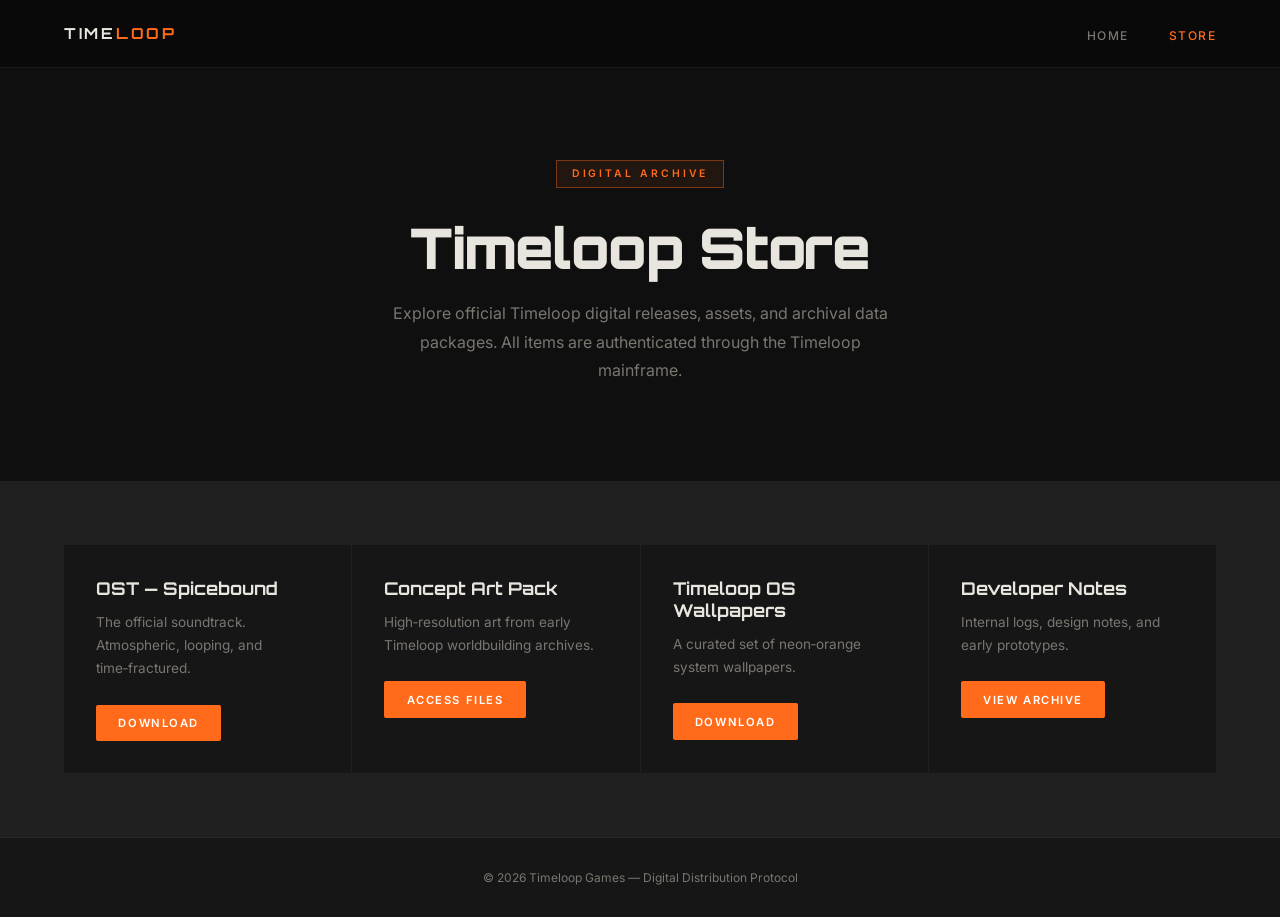
<file: index.html>
<!DOCTYPE html>
<html lang="en">
<head>
<meta charset="UTF-8">
<meta name="viewport" content="width=device-width, initial-scale=1.0">
<title>Timeloop Store | Digital Archive</title>

<link rel="preconnect" href="https://fonts.googleapis.com">
<link href="https://fonts.googleapis.com/css2?family=Orbitron:wght@400;700;900&family=Inter:wght@300;400;500;600&display=swap" rel="stylesheet">

<style>
  *, *::before, *::after { margin: 0; padding: 0; box-sizing: border-box; }

  :root {
    --bg: #0F0F0F;
    --bg-2: #161616;
    --bg-3: #1E1E1E;
    --border: rgba(255,255,255,0.07);
    --text: #E8E4DE;
    --muted: #7A7670;
    --orange: #FF6B1A;
    --orange-g: rgba(255,107,26,0.08);
  }

  body {
    font-family: 'Inter', sans-serif;
    background: var(--bg);
    color: var(--text);
    overflow-x: hidden;
  }

  /* NAV */
  nav {
    position: fixed; top: 0; left: 0; right: 0;
    height: 68px; padding: 0 4rem;
    display: flex; align-items: center; justify-content: space-between;
    background: rgba(10,10,10,0.88); backdrop-filter: blur(16px);
    border-bottom: 1px solid var(--border);
    z-index: 100;
  }
  .nav-logo {
    font-family: 'Orbitron', sans-serif;
    font-size: 0.95rem; font-weight: 700;
    letter-spacing: 0.18em; text-decoration: none;
    color: var(--text);
  }
  .nav-logo span { color: var(--orange); }
  .nav-links { display: flex; gap: 2.5rem; list-style: none; }
  .nav-links a {
    font-size: 0.75rem; font-weight: 500;
    letter-spacing: 0.12em; text-transform: uppercase;
    color: var(--muted); text-decoration: none;
    transition: color 0.2s;
  }
  .nav-links a:hover, .nav-links a.active { color: var(--orange); }

  /* HEADER SECTION */
  .store-hero {
    padding: 10rem 4rem 6rem;
    background: var(--bg);
    text-align: center;
  }
  .store-eyebrow {
    font-size: 0.65rem; font-weight: 600;
    letter-spacing: 0.28em; text-transform: uppercase;
    color: var(--orange);
    display: inline-block;
    padding: 0.4rem 0.9rem;
    border: 1px solid rgba(255,107,26,0.4);
    background: var(--orange-g);
    margin-bottom: 1.5rem;
  }
  .store-title {
    font-family: 'Orbitron', sans-serif;
    font-size: clamp(2.2rem, 5vw, 3.5rem);
    font-weight: 900;
    letter-spacing: -0.02em;
    margin-bottom: 1rem;
  }
  .store-sub {
    font-size: 1rem; color: var(--muted);
    max-width: 520px; margin: 0 auto;
    line-height: 1.8;
  }

  /* STORE GRID */
  .store-grid {
    padding: 4rem;
    display: grid;
    grid-template-columns: repeat(auto-fit, minmax(260px, 1fr));
    gap: 1px;
    background: var(--border);
  }
  .store-item {
    background: var(--bg-2);
    padding: 2rem;
    transition: background 0.25s;
  }
  .store-item:hover { background: var(--bg-3); }
  .item-title {
    font-family: 'Orbitron', sans-serif;
    font-size: 1.1rem; font-weight: 700;
    margin-bottom: 0.75rem;
  }
  .item-desc {
    font-size: 0.85rem; color: var(--muted);
    line-height: 1.7; margin-bottom: 1.5rem;
  }
  .item-btn {
    display: inline-block;
    padding: 0.7rem 1.4rem;
    background: var(--orange);
    color: #fff; text-decoration: none;
    font-size: 0.7rem; font-weight: 600;
    letter-spacing: 0.14em; text-transform: uppercase;
    border-radius: 2px;
    transition: background 0.2s;
  }
  .item-btn:hover { background: #D95710; }

  /* FOOTER */
  footer {
    padding: 2rem 4rem;
    text-align: center;
    border-top: 1px solid var(--border);
    background: var(--bg-2);
    font-size: 0.75rem;
    color: var(--muted);
  }

</style>
</head>

<body>

<nav>
  <a href="https://timeloopthrill.com" class="nav-logo">TIME<span>LOOP</span></a>
  <ul class="nav-links">
    <li><a href="https://timeloopthrill.com">Home</a></li>
    <li><a href="store.html" class="active">Store</a></li>
  </ul>
</nav>

<section class="store-hero">
  <div class="store-eyebrow">Digital Archive</div>
  <h1 class="store-title">Timeloop Store</h1>
  <p class="store-sub">
    Explore official Timeloop digital releases, assets, and archival data packages.
    All items are authenticated through the Timeloop mainframe.
  </p>
</section>

<section class="store-grid">

  <div class="store-item">
    <div class="item-title">OST — Spicebound</div>
    <p class="item-desc">The official soundtrack. Atmospheric, looping, and time‑fractured.</p>
    <a href="downloads/echoes_ost.zip" class="item-btn">Download</a>
  </div>

  <div class="store-item">
    <div class="item-title">Concept Art Pack</div>
    <p class="item-desc">High‑resolution art from early Timeloop worldbuilding archives.</p>
    <a href="downloads/concept_art_pack.zip" class="item-btn">Access Files</a>
  </div>

  <div class="store-item">
    <div class="item-title">Timeloop OS Wallpapers</div>
    <p class="item-desc">A curated set of neon‑orange system wallpapers.</p>
    <a href="downloads/wallpapers.zip" class="item-btn">Download</a>
  </div>

  <div class="store-item">
    <div class="item-title">Developer Notes</div>
    <p class="item-desc">Internal logs, design notes, and early prototypes.</p>
    <a href="downloads/dev_notes.pdf" class="item-btn">View Archive</a>
  </div>

</section>

<footer>
  © 2026 Timeloop Games — Digital Distribution Protocol
</footer>

</body>
</html>
</file>
